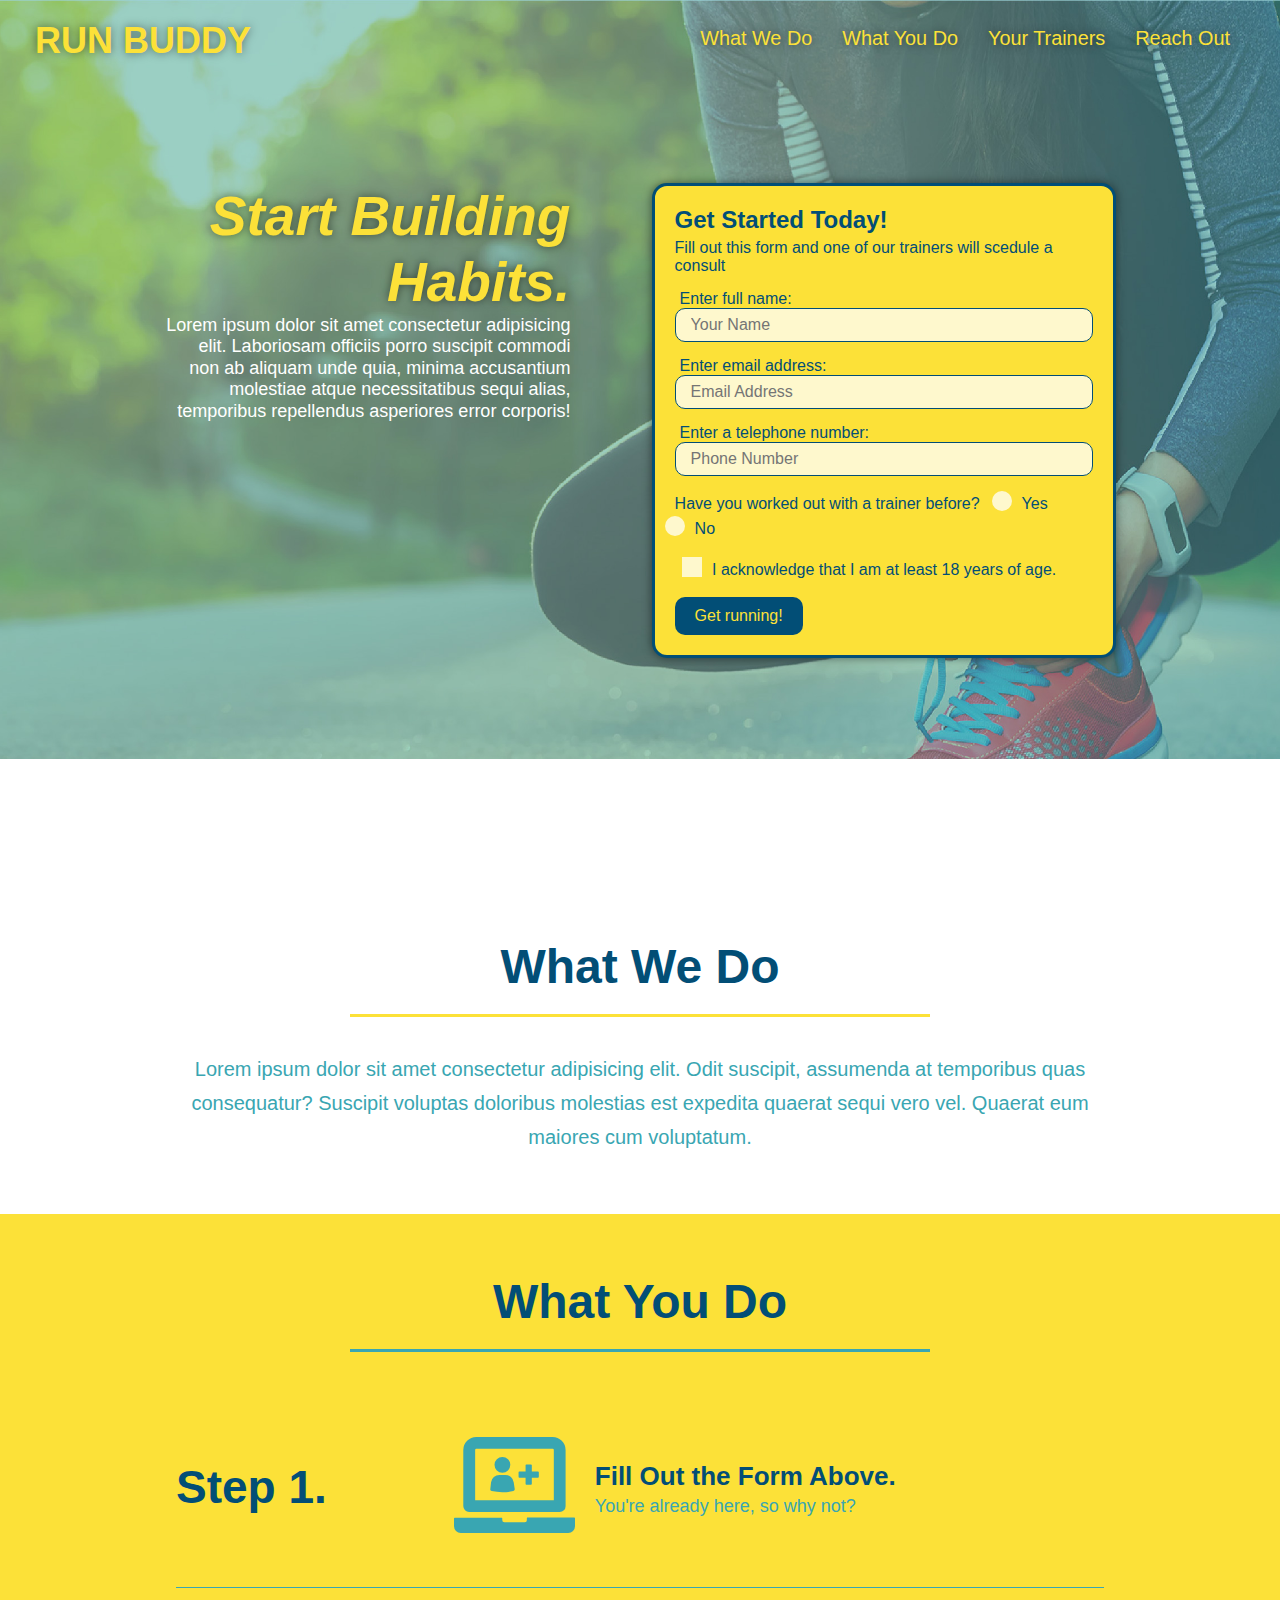
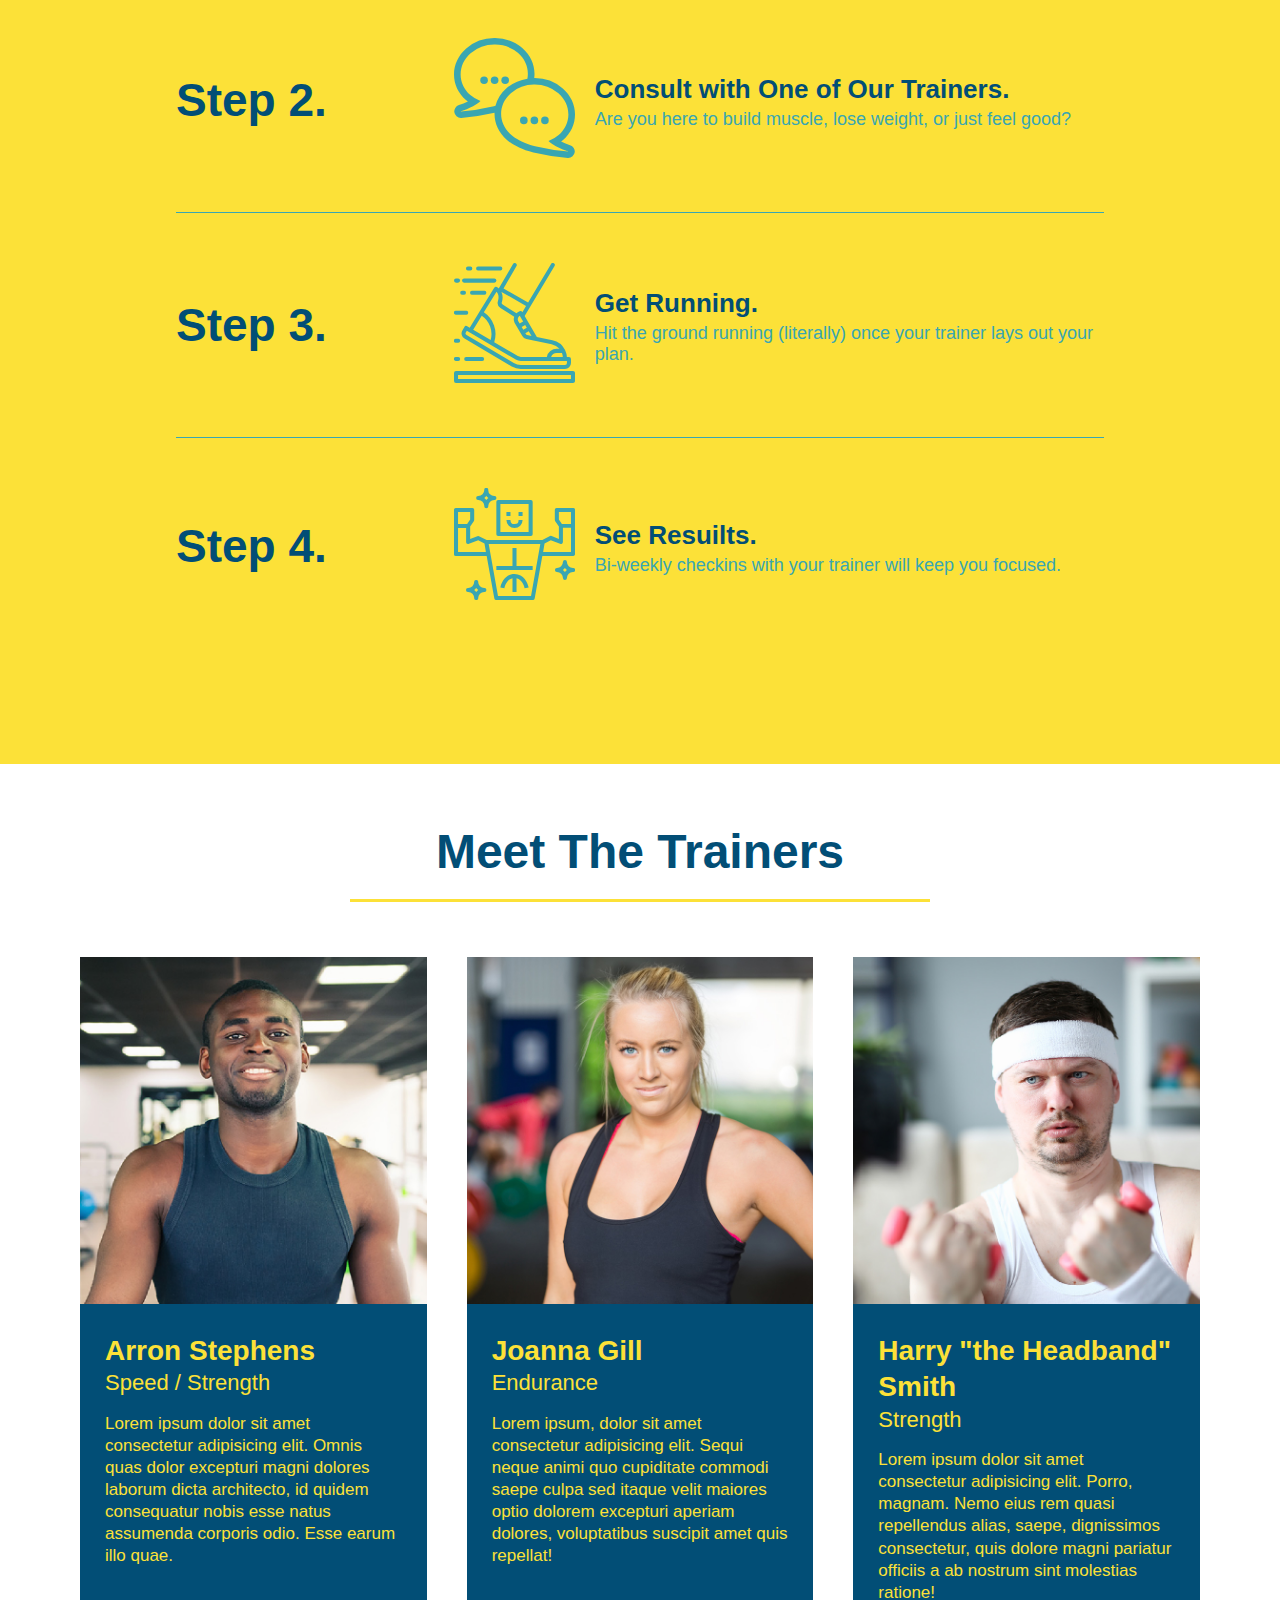
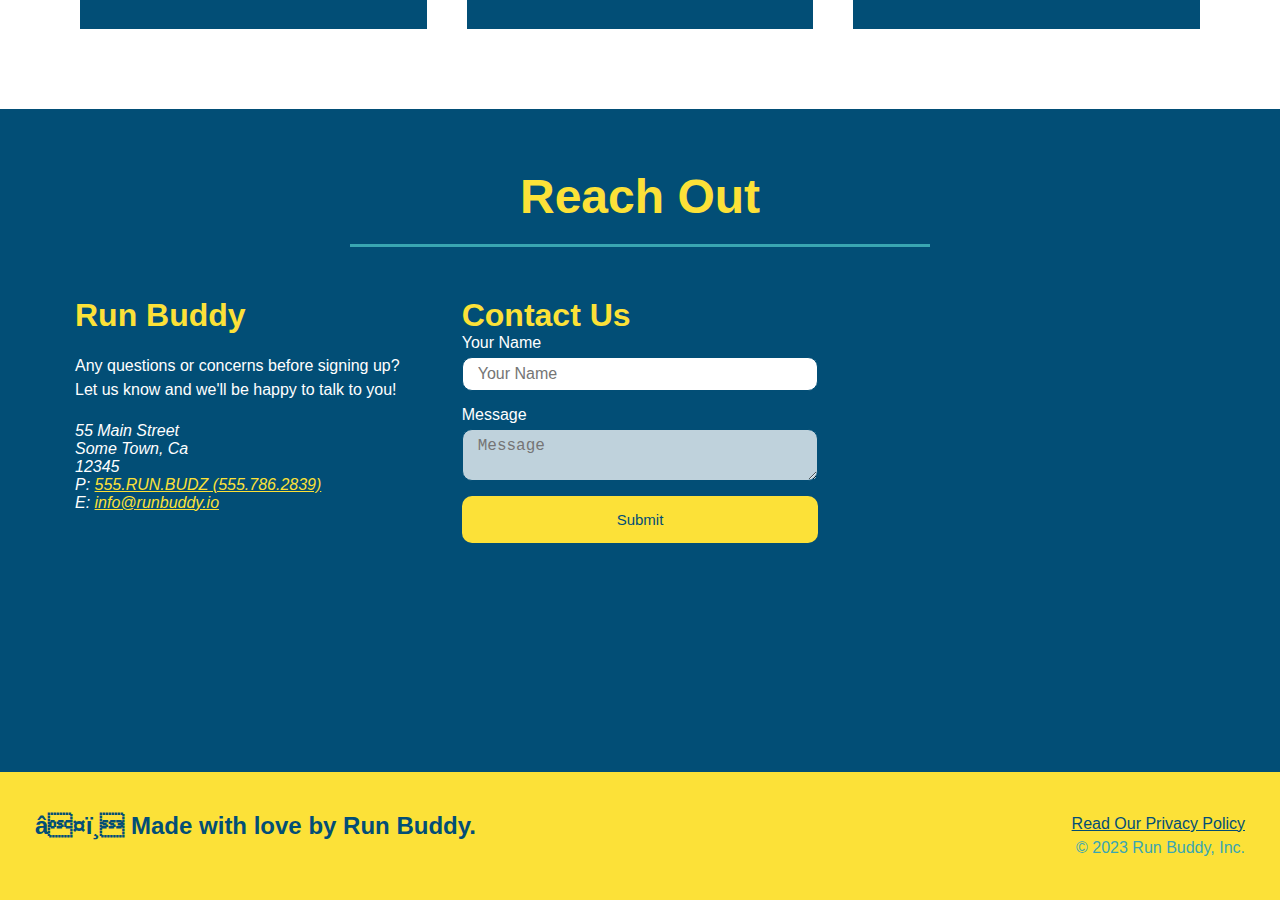
<file: index.html>
<!DOCTYPE html>
<html lang=""en>

    <head>
        <meta charset=""UTF-8 name="viewport" content="width=device-width, initial-scale=1.0"/>
        <title>RUN BUDDY</title>
        <link rel ="stylesheet" href="assets\css\style.css" />
    </head>

    <body>
        
        <!-- header-->
     <header>
        <h1>
            <a href="/">RUN BUDDY</a>
        </h1>

            <!-- navigation -->
        <nav>
            <ul>
                <li><a href="#what-we-do">What We Do</a></li> 
                <li><a href ="#what-you-do">What You Do</a></li>
                <li><a href="#your-trainers">Your Trainers</a></li>
                <li><a href="#reach-out">Reach Out</a></li>
            </ul>
        </nav>
     </header>

     <!-- hero -->
     <section class="hero">
        <div class="hero-cta">
            <h2>Start Building Habits.</h2>
            <p>
                Lorem ipsum dolor sit amet consectetur adipisicing elit. Laboriosam officiis porro suscipit commodi non ab aliquam unde quia, minima accusantium molestiae atque necessitatibus sequi alias, temporibus repellendus asperiores error corporis!
            </p>
        </div>

<!-- Add form element-->
    <div class="hero-form"> 
        <h3>Get Started Today!</h3>
        <p>Fill out this form and one of our trainers will scedule a consult</p>
        <form>
            <label for="name">Enter full name:</label>
            <input type="text" placeholder="Your Name" name="name" id="name" class="form-input"/>
            <label for="email"> Enter email address:</label>
            <input type="email" placeholder="Email Address" name="email" id="email" class="form-input" />
            <label for="phone">Enter a telephone number:</label>
            <input type="tel" placeholder="Phone Number" name="phone" id="phone" class="form-input" />

            <p>
                Have you worked out with a trainer before?
                <span class="radio-wrapper">
                <input type="radio" name="trainer-confirm" id="trainer-yes" />
                <label for="trainer-yes">Yes</label>
            </span>

            <span class="radio-wrapper">
                <input type="radio" name="trainer-confirm" id="trainer-no" />
                <label for="trainer-no">No</label>
            </span>

            </p>

            <p>
                <span class="checkbox-wrapper">
                <input type="checkbox" name="age-confirm" id="checkbox" />
               <label  for="checkbox">I acknowledge that I am at least 18 years of age.</label>
            </span>
            </p>
            <button type="submit">Get running!</button>
        </form>
    </div>
</section>

     <!-- end hero -->

     <section>
     </section>

     <!-- "what we do" section-->
     <section id="what-we-do" class="intro">
        <div class="flex-row">
        <h2 class="section-title primary-border">
            What We Do
        </h2>
     </div>
     <div class="flex-row">
        <p>
            Lorem ipsum dolor sit amet consectetur adipisicing elit. Odit suscipit, assumenda at temporibus quas consequatur? Suscipit voluptas doloribus molestias est expedita quaerat sequi vero vel. Quaerat eum maiores cum voluptatum.
        </p>
        </div>
     </section>

     <!-- "what you do" section -->
     <section id="what-you-do" class="steps">
        <div class="flex-row">
        <h2 class="section-title secondary-border">
            What You Do
        </h2>
    </div>

        <div class="step">
            <h3>Step 1.</h3>
            <div class="step-info">
                <div class="step-img">
                    <img src="./assets/images/step-1.svg" alt="" />
                </div>
                <div class="step-text">
                    <h4>Fill Out the Form Above.</h4>
                    <p>You're already here, so why not?</p>
                </div>
            </div>
        </div>
    
        <div class="step">
            <h3>Step 2.</h3>
            <div class="step-info">
                <div class="step-img">
                    <img src="assets\images\step-2.svg" alt="" />
                </div>
                <div class="step-text">
                    <h4>Consult with One of Our Trainers.</h4>
                    <p>Are you here to build muscle, lose weight, or just feel good?</p>
                </div>
            </div>
        </div>

        <div class="step">
            <h3>Step 3.</h3>
            <div class="step-info">
                <div class="step-img">
                    <img src="assets\images\step-3.svg" alt="" />
                </div>
                <div class="step-text">
                    <h4>Get Running.</h4>
                    <p>Hit the ground running (literally) once your trainer lays out your plan.</p>
                </div>
            </div>
        </div>

        <div class="step">
            <h3>Step 4.</h3>
            <div class="step-info">
                <div class="step-img">
                    <img src="assets\images\step-4.svg" alt="" />
                </div>
                <div class="step-text">
                    <h4>See Resuilts.</h4>
                    <p>Bi-weekly checkins with your trainer will keep you focused.</p>
                </div>
            </div>
        </div>
     </section>

     <!-- "Meet The Trainers" section -->
     <section id="your-trainers">
        <div class="flex-row">
        <h2 class="section-title primary-border">
            Meet The Trainers
        </h2>
    </div>
    <div class="trainers">
        <article class="trainer">
            <img src="assets\images\trainer-1.jpg" alt="Arron Stephens in his workout clothes, ready to pump iron" />
            <div class="trainer-bio">
                <h3 class="trainer-name">Arron Stephens</h3>
                <h4 class="trainer-role">Speed / Strength</h4>
                <p>
                    Lorem ipsum dolor sit amet consectetur adipisicing elit. Omnis quas dolor excepturi magni dolores laborum dicta architecto, id quidem consequatur nobis esse natus assumenda corporis odio. Esse earum illo quae.
                </p>
            </div>
        </article>

        <!-- second trainer bio -->
        <article class="trainer">
            <img src="assets\images\trainer-2.jpg" alt="Joanna Gill cooling off after a workout" />
            <div class="trainer-bio">
              <h3 class="trainer-name">Joanna Gill</h3>
              <h4 class="trainer-role">Endurance</h4>
              <p>
                Lorem ipsum, dolor sit amet consectetur adipisicing elit. Sequi neque animi quo cupiditate commodi saepe culpa sed
                itaque velit maiores optio dolorem excepturi aperiam dolores, voluptatibus suscipit amet quis repellat!
              </p>
            </div>
        </article>

        <!-- third trainer bio -->
        <article class="trainer"> 
            <img src="assets\images\trainer-3.jpg" alt="Harry Smith waering a headband and lifting comically small pink weights" />
            <div class="trainer-bio">
                <h3 class="trainer-name">Harry "the Headband" Smith</h3>
                <h4 class="trainer-role">Strength</h4>
                <p>
                    Lorem ipsum dolor sit amet consectetur adipisicing elit. Porro, magnam. Nemo eius rem quasi repellendus alias, saepe, dignissimos consectetur, quis dolore magni pariatur officiis a ab nostrum sint molestias ratione!
                </p>
            </div>
        </article>
    </div>
</section>

     <!-- "Reach Out" section -->
     <section id="reach-out" class="contact" >
        <div class="flex-row">
        <h2 class="section-title secondary-border">
            Reach Out
        </h2>
        </div>
        
        <div class="contact-info">
            <div>
              <h3>Run Buddy</h3>
              <p>
                Any questions or concerns before signing up?
                <br />
                Let us know and we'll be happy to talk to you!
              </p>
          
              <address>
                55 Main Street <br />
                Some Town, Ca <br />
                12345 <br />
                P: <a href="tel:555.786.2839">555.RUN.BUDZ (555.786.2839)</a><br />
                E: <a href="mailto://info@runbuddy.io">info@runbuddy.io</a>
              </address>
          
            </div>
          
            <div class="contact-form">
              <h3>Contact Us</h3>
              <form>
                <label for="contact-name">Your Name</label>
                <input type="text" id="contact-name" placeholder="Your Name" />
          
                <label for="contact-message">Message</label>
                <textarea id="contact-message" placeholder="Message"></textarea>
          
                <button type="submit">Submit</button>
              </form>
            </div>

          <iframe 
          src="https://www.google.com/maps/embed?pb=!1m18!1m12!1m3!1d2540.89397577882!2d-104.60672743411665!3d50.443075495777066!2m3!1f0!2f0!3f0!3m2!1i1024!2i768!4f13.1!3m3!1m2!1s0x531c1e39eae1cdab%3A0x1d428dc58dc6ef9b!2sRegina%2C%20SK%20S4P%201W9!5e0!3m2!1sen!2sca!4v1678162875430!5m2!1sen!2sca" 
          style="border:0;" 
          allowfullscreen="" 
          loading="lazy" 
          referrerpolicy="no-referrer-when-downgrade">
        </iframe>
    </div>

     </section>
    
    <!-- Footer -->
    <footer>
        <h2>❤️ Made with love by Run Buddy. </h2>
        <div> 
            <a href="privacy-policy.html">Read Our Privacy Policy</a><br />
            &copy; 2023 Run Buddy, Inc.
        </div>
    </footer>
</body>

</html>
</file>
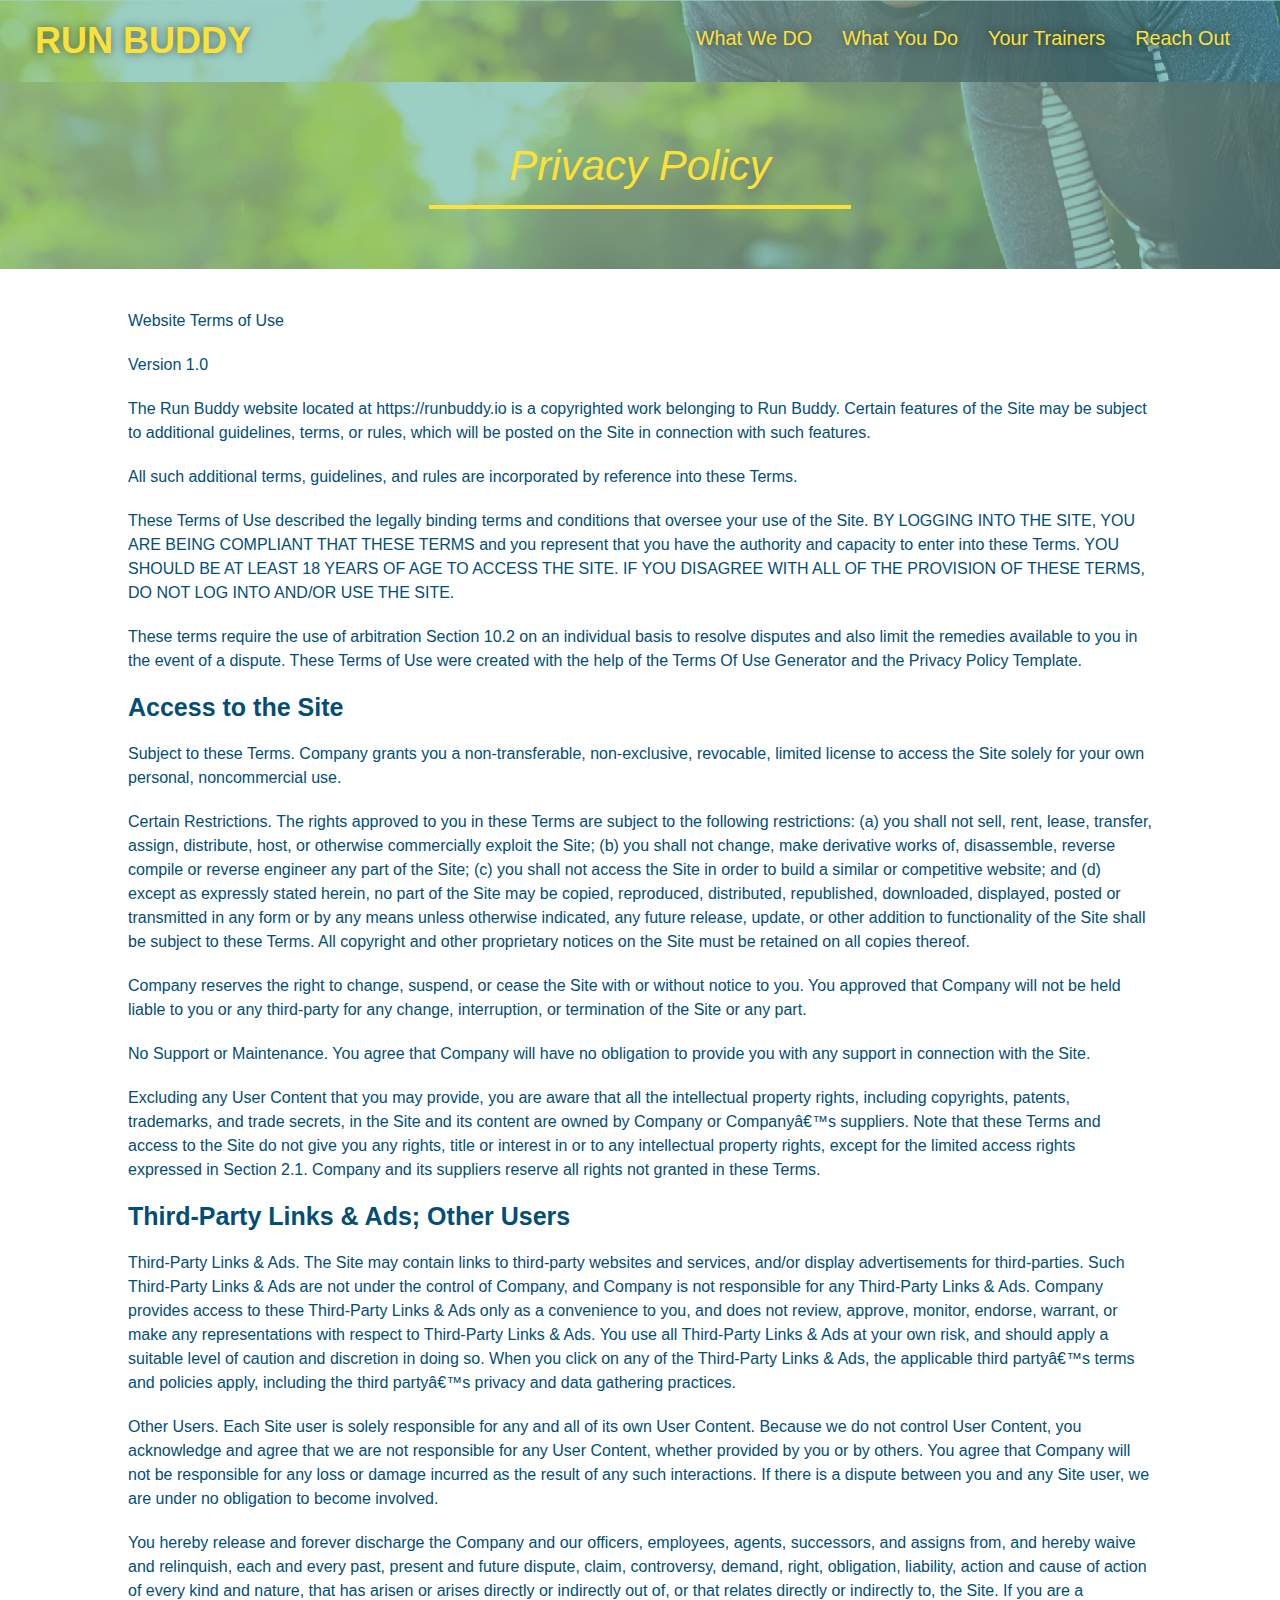
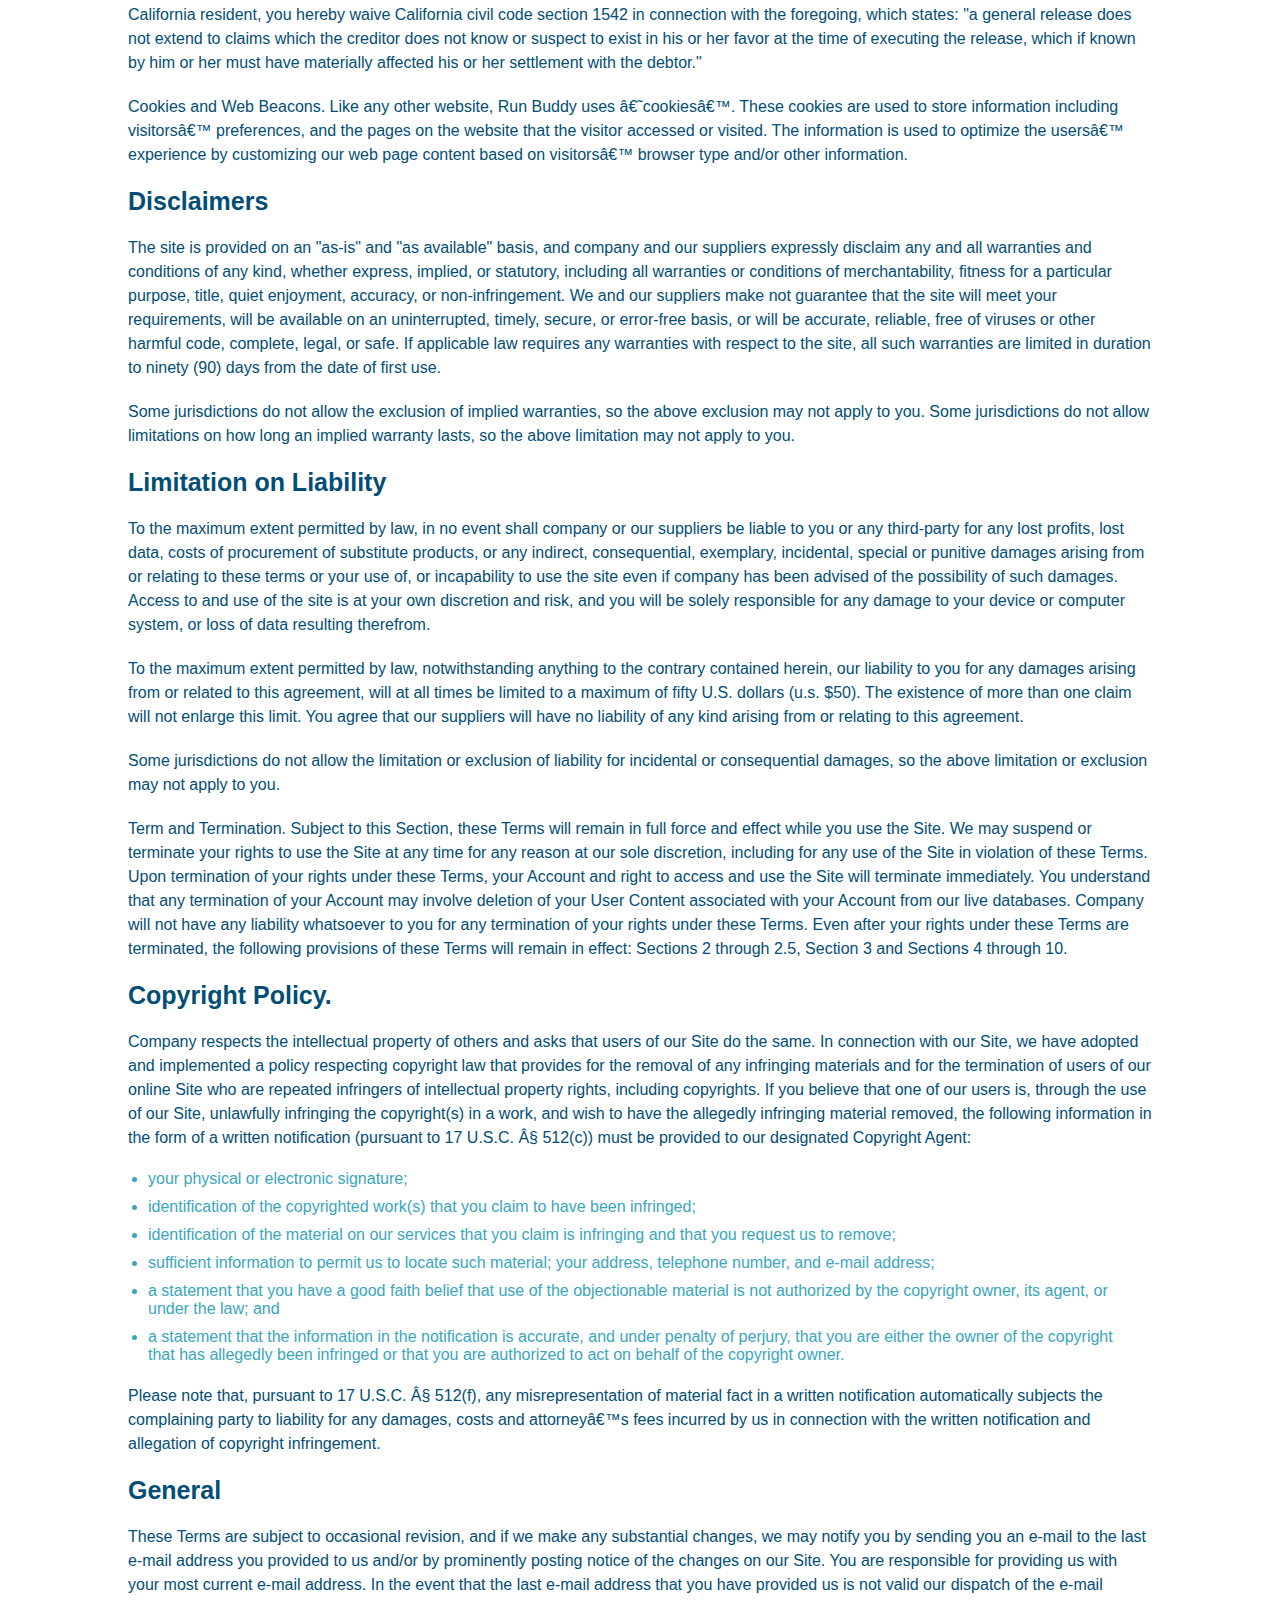
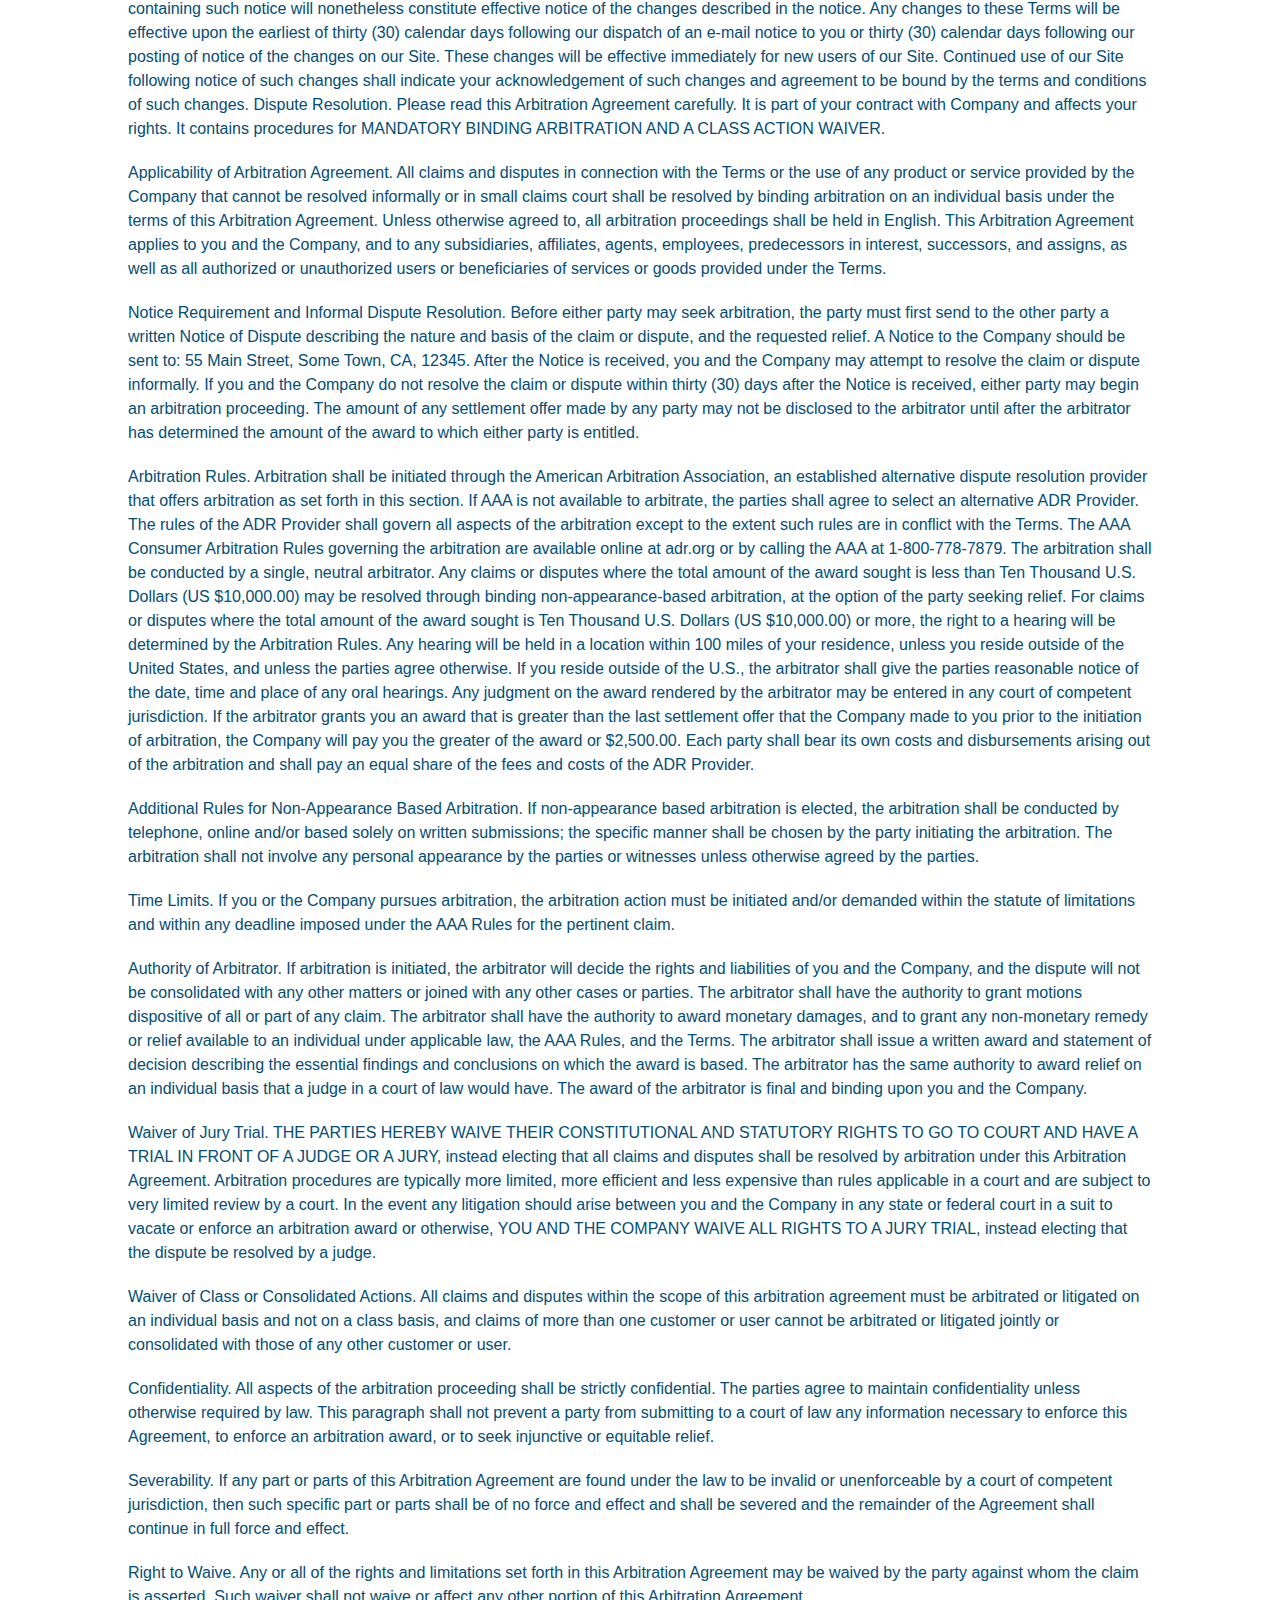
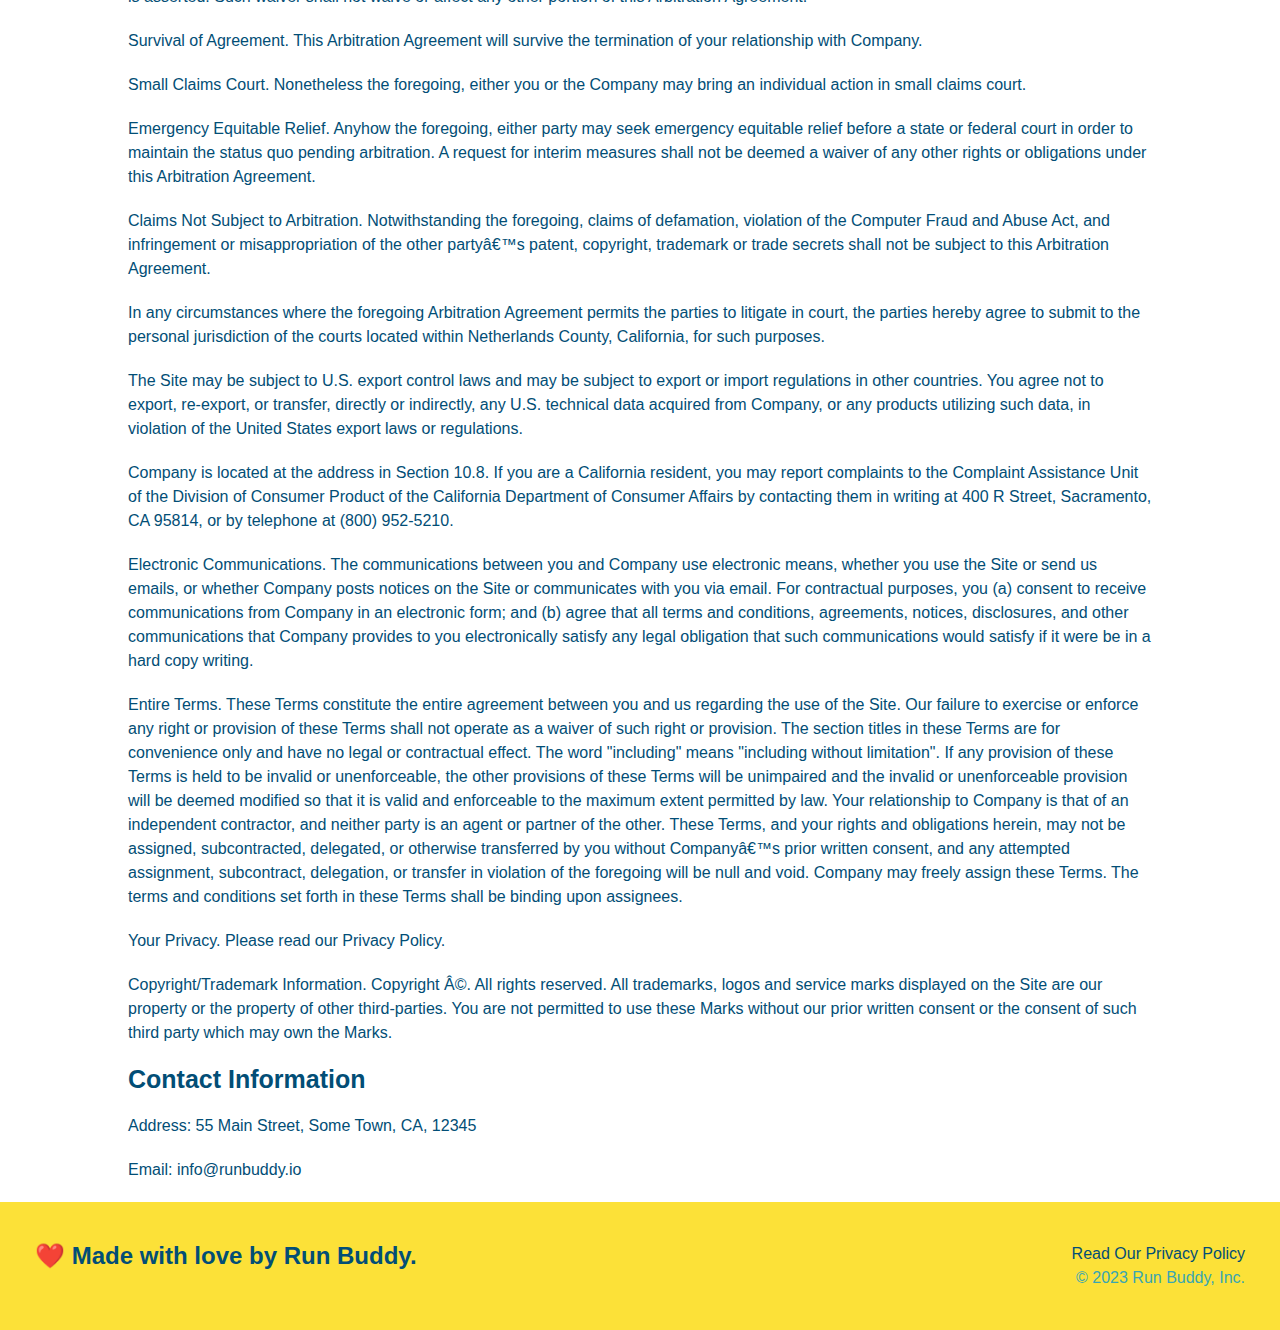
<file: privacy-policy.html>
<!DOCTYPE html>

<html lang="en">

    <head>
        <meta charset="UTF-8" name="viewport" content="width=device-width, initial-scale=1.0"/>
        <title>Privacy Policy - Run Buddy</title>
        <link rel="stylesheet" href="assets\css\style.css" />
        <link rel="stylesheet" href="assets\css\secondary-styles.css" />
    </head>

    <body>

        <header>

            <h1>
            
                <a href="/">RUN BUDDY</a>
    
                </h1>
    
            <nav>
    
                <!-- unordered list element-->
    
                <ul>
    
                    <!-- List item element -->
    
                    <li>
    
                        <!-- Anchor element --> 
    
                        <a href="./index.html#what-we-do">What We DO</a>
    
                    </li>
    
                    <li>
    
                        <a href ="./index.html#what-you-do">What You Do</a>
    
                    </li>
    
                    <li>
    
                        <a href="./index.html#your-trainers">Your Trainers</a>
    
                    </li>
    
                    <li>
    
                        <a href="./index.html#reach-out">Reach Out</a>
    
                    </li>
    
                </ul>
    
            </nav>

        </header>

        <!-- section for adding aditional HTML pages -->

        <section class="hero">
            
            <h2 class="page-title">

                Privacy Policy

            </h2>

        </section>

        <article class="secondary-content">

            <p>
                Website Terms of Use
              </p>
        
              <p>
                Version 1.0
              </p>
        
              <p>
                The Run Buddy website located at https://runbuddy.io is a copyrighted work belonging to Run Buddy. Certain
                features of the Site may be subject to additional guidelines, terms, or rules, which will be posted on the Site
                in connection with such features.
              </p>
        
              <p>
                All such additional terms, guidelines, and rules are incorporated by reference into these Terms.
              </p>
        
              <p>
                These Terms of Use described the legally binding terms and conditions that oversee your use of the Site. BY
                LOGGING INTO THE SITE, YOU ARE BEING COMPLIANT THAT THESE TERMS and you represent that you have the authority
                and capacity to enter into these Terms. YOU SHOULD BE AT LEAST 18 YEARS OF AGE TO ACCESS THE SITE. IF YOU
                DISAGREE WITH ALL OF THE PROVISION OF THESE TERMS, DO NOT LOG INTO AND/OR USE THE SITE.
              </p>
        
              <p>
                These terms require the use of arbitration Section 10.2 on an individual basis to resolve disputes and also
                limit the remedies available to you in the event of a dispute. These Terms of Use were created with the help of
                the Terms Of Use Generator and the Privacy Policy Template.
              </p>
        
              <h3>
                Access to the Site
              </h3>
        
              <p>
                Subject to these Terms. Company grants you a non-transferable, non-exclusive, revocable, limited license to
                access the Site solely for your own personal, noncommercial use.
              </p>
        
              <p>
                Certain Restrictions. The rights approved to you in these Terms are subject to the following restrictions: (a)
                you shall not sell, rent, lease, transfer, assign, distribute, host, or otherwise commercially exploit the Site;
                (b) you shall not change, make derivative works of, disassemble, reverse compile or reverse engineer any part of
                the Site; (c) you shall not access the Site in order to build a similar or competitive website; and (d) except
                as expressly stated herein, no part of the Site may be copied, reproduced, distributed, republished, downloaded,
                displayed, posted or transmitted in any form or by any means unless otherwise indicated, any future release,
                update, or other addition to functionality of the Site shall be subject to these Terms. All copyright and other
                proprietary notices on the Site must be retained on all copies thereof.
              </p>
        
              <p>
                Company reserves the right to change, suspend, or cease the Site with or without notice to you. You approved
                that Company will not be held liable to you or any third-party for any change, interruption, or termination of
                the Site or any part.
              </p>
        
              <p>
                No Support or Maintenance. You agree that Company will have no obligation to provide you with any support in
                connection with the Site.
              </p>
        
              <p>
                Excluding any User Content that you may provide, you are aware that all the intellectual property rights,
                including copyrights, patents, trademarks, and trade secrets, in the Site and its content are owned by Company
                or Companyâ€™s suppliers. Note that these Terms and access to the Site do not give you any rights, title or
                interest in or to any intellectual property rights, except for the limited access rights expressed in Section
                2.1. Company and its suppliers reserve all rights not granted in these Terms.
              </p>
        
              <h3>
                Third-Party Links & Ads; Other Users
              </h3>
        
              <p>
                Third-Party Links & Ads. The Site may contain links to third-party websites and services, and/or display
                advertisements for third-parties. Such Third-Party Links & Ads are not under the control of Company, and Company
                is not responsible for any Third-Party Links & Ads. Company provides access to these Third-Party Links & Ads
                only as a convenience to you, and does not review, approve, monitor, endorse, warrant, or make any
                representations with respect to Third-Party Links & Ads. You use all Third-Party Links & Ads at your own risk,
                and should apply a suitable level of caution and discretion in doing so. When you click on any of the
                Third-Party Links & Ads, the applicable third partyâ€™s terms and policies apply, including the third partyâ€™s
                privacy and data gathering practices.
              </p>
        
              <p>
                Other Users. Each Site user is solely responsible for any and all of its own User Content. Because we do not
                control User Content, you acknowledge and agree that we are not responsible for any User Content, whether
                provided by you or by others. You agree that Company will not be responsible for any loss or damage incurred as
                the result of any such interactions. If there is a dispute between you and any Site user, we are under no
                obligation to become involved.
              </p>
        
              <p>
                You hereby release and forever discharge the Company and our officers, employees, agents, successors, and
                assigns from, and hereby waive and relinquish, each and every past, present and future dispute, claim,
                controversy, demand, right, obligation, liability, action and cause of action of every kind and nature, that has
                arisen or arises directly or indirectly out of, or that relates directly or indirectly to, the Site. If you are
                a California resident, you hereby waive California civil code section 1542 in connection with the foregoing,
                which states: "a general release does not extend to claims which the creditor does not know or suspect to exist
                in his or her favor at the time of executing the release, which if known by him or her must have materially
                affected his or her settlement with the debtor."
              </p>
        
              <p>
                Cookies and Web Beacons. Like any other website, Run Buddy uses â€˜cookiesâ€™. These cookies are used to store
                information including visitorsâ€™ preferences, and the pages on the website that the visitor accessed or visited.
                The information is used to optimize the usersâ€™ experience by customizing our web page content based on visitorsâ€™
                browser type and/or other information.
              </p>
        
              <h3>
                Disclaimers
              </h3>
        
              <p>
                The site is provided on an "as-is" and "as available" basis, and company and our suppliers expressly disclaim
                any and all warranties and conditions of any kind, whether express, implied, or statutory, including all
                warranties or conditions of merchantability, fitness for a particular purpose, title, quiet enjoyment, accuracy,
                or non-infringement. We and our suppliers make not guarantee that the site will meet your requirements, will be
                available on an uninterrupted, timely, secure, or error-free basis, or will be accurate, reliable, free of
                viruses or other harmful code, complete, legal, or safe. If applicable law requires any warranties with respect
                to the site, all such warranties are limited in duration to ninety (90) days from the date of first use.
              </p>
        
              <p>
                Some jurisdictions do not allow the exclusion of implied warranties, so the above exclusion may not apply to
                you. Some jurisdictions do not allow limitations on how long an implied warranty lasts, so the above limitation
                may not apply to you.
              </p>
        
              <h3>
                Limitation on Liability
              </h3>
        
              <p>
                To the maximum extent permitted by law, in no event shall company or our suppliers be liable to you or any
                third-party for any lost profits, lost data, costs of procurement of substitute products, or any indirect,
                consequential, exemplary, incidental, special or punitive damages arising from or relating to these terms or
                your use of, or incapability to use the site even if company has been advised of the possibility of such
                damages. Access to and use of the site is at your own discretion and risk, and you will be solely responsible
                for any damage to your device or computer system, or loss of data resulting therefrom.
              </p>
        
              <p>
                To the maximum extent permitted by law, notwithstanding anything to the contrary contained herein, our liability
                to you for any damages arising from or related to this agreement, will at all times be limited to a maximum of
                fifty U.S. dollars (u.s. $50). The existence of more than one claim will not enlarge this limit. You agree that
                our suppliers will have no liability of any kind arising from or relating to this agreement.
              </p>
        
              <p>
                Some jurisdictions do not allow the limitation or exclusion of liability for incidental or consequential
                damages, so the above limitation or exclusion may not apply to you.
              </p>
        
              <p>
                Term and Termination. Subject to this Section, these Terms will remain in full force and effect while you use
                the Site. We may suspend or terminate your rights to use the Site at any time for any reason at our sole
                discretion, including for any use of the Site in violation of these Terms. Upon termination of your rights under
                these Terms, your Account and right to access and use the Site will terminate immediately. You understand that
                any termination of your Account may involve deletion of your User Content associated with your Account from our
                live databases. Company will not have any liability whatsoever to you for any termination of your rights under
                these Terms. Even after your rights under these Terms are terminated, the following provisions of these Terms
                will remain in effect: Sections 2 through 2.5, Section 3 and Sections 4 through 10.
              </p>
        
              <h3>
                Copyright Policy.
              </h3>
        
              <p>
                Company respects the intellectual property of others and asks that users of our Site do the same. In connection
                with our Site, we have adopted and implemented a policy respecting copyright law that provides for the removal
                of any infringing materials and for the termination of users of our online Site who are repeated infringers of
                intellectual property rights, including copyrights. If you believe that one of our users is, through the use of
                our Site, unlawfully infringing the copyright(s) in a work, and wish to have the allegedly infringing material
                removed, the following information in the form of a written notification (pursuant to 17 U.S.C. Â§ 512(c)) must
                be provided to our designated Copyright Agent:
              </p>
        
              <ul>
                <li>
                  your physical or electronic signature;
                </li>
                <li>
                  identification of the copyrighted work(s) that you claim to have been infringed;
                </li>
                <li>
                  identification of the material on our services that you claim is infringing and that you request us to remove;
                </li>
                <li>
                  sufficient information to permit us to locate such material; your address, telephone number, and e-mail
                  address;
                </li>
                <li>
                  a statement that you have a good faith belief that use of the objectionable material is not authorized by the
                  copyright owner, its agent, or under the law; and
                </li>
                <li>
                  a statement that the information in the notification is accurate, and under penalty of perjury, that you are
                  either the owner of the copyright that has allegedly been infringed or that you are authorized to act on
                  behalf of the copyright owner.
                </li>
              </ul>
        
              <p>
                Please note that, pursuant to 17 U.S.C. Â§ 512(f), any misrepresentation of material fact in a written
                notification automatically subjects the complaining party to liability for any damages, costs and attorneyâ€™s
                fees incurred by us in connection with the written notification and allegation of copyright infringement.
              </p>
        
              <h3>
                General
              </h3>
        
              <p>
                These Terms are subject to occasional revision, and if we make any substantial changes, we may notify you by
                sending you an e-mail to the last e-mail address you provided to us and/or by prominently posting notice of the
                changes on our Site. You are responsible for providing us with your most current e-mail address. In the event
                that the last e-mail address that you have provided us is not valid our dispatch of the e-mail containing such
                notice will nonetheless constitute effective notice of the changes described in the notice. Any changes to these
                Terms will be effective upon the earliest of thirty (30) calendar days following our dispatch of an e-mail
                notice to you or thirty (30) calendar days following our posting of notice of the changes on our Site. These
                changes will be effective immediately for new users of our Site. Continued use of our Site following notice of
                such changes shall indicate your acknowledgement of such changes and agreement to be bound by the terms and
                conditions of such changes. Dispute Resolution. Please read this Arbitration Agreement carefully. It is part of
                your contract with Company and affects your rights. It contains procedures for MANDATORY BINDING ARBITRATION AND
                A CLASS ACTION WAIVER.
              </p>
        
              <p>
                Applicability of Arbitration Agreement. All claims and disputes in connection with the Terms or the use of any
                product or service provided by the Company that cannot be resolved informally or in small claims court shall be
                resolved by binding arbitration on an individual basis under the terms of this Arbitration Agreement. Unless
                otherwise agreed to, all arbitration proceedings shall be held in English. This Arbitration Agreement applies to
                you and the Company, and to any subsidiaries, affiliates, agents, employees, predecessors in interest,
                successors, and assigns, as well as all authorized or unauthorized users or beneficiaries of services or goods
                provided under the Terms.
              </p>
        
              <p>
                Notice Requirement and Informal Dispute Resolution. Before either party may seek arbitration, the party must
                first send to the other party a written Notice of Dispute describing the nature and basis of the claim or
                dispute, and the requested relief. A Notice to the Company should be sent to: 55 Main Street, Some Town, CA,
                12345. After the Notice is received, you and the Company may attempt to resolve the claim or dispute informally.
                If you and the Company do not resolve the claim or dispute within thirty (30) days after the Notice is received,
                either party may begin an arbitration proceeding. The amount of any settlement offer made by any party may not
                be disclosed to the arbitrator until after the arbitrator has determined the amount of the award to which either
                party is entitled.
              </p>
        
              <p>
                Arbitration Rules. Arbitration shall be initiated through the American Arbitration Association, an established
                alternative dispute resolution provider that offers arbitration as set forth in this section. If AAA is not
                available to arbitrate, the parties shall agree to select an alternative ADR Provider. The rules of the ADR
                Provider shall govern all aspects of the arbitration except to the extent such rules are in conflict with the
                Terms. The AAA Consumer Arbitration Rules governing the arbitration are available online at adr.org or by
                calling the AAA at 1-800-778-7879. The arbitration shall be conducted by a single, neutral arbitrator. Any
                claims or disputes where the total amount of the award sought is less than Ten Thousand U.S. Dollars (US
                $10,000.00) may be resolved through binding non-appearance-based arbitration, at the option of the party seeking
                relief. For claims or disputes where the total amount of the award sought is Ten Thousand U.S. Dollars (US
                $10,000.00) or more, the right to a hearing will be determined by the Arbitration Rules. Any hearing will be
                held in a location within 100 miles of your residence, unless you reside outside of the United States, and
                unless the parties agree otherwise. If you reside outside of the U.S., the arbitrator shall give the parties
                reasonable notice of the date, time and place of any oral hearings. Any judgment on the award rendered by the
                arbitrator may be entered in any court of competent jurisdiction. If the arbitrator grants you an award that is
                greater than the last settlement offer that the Company made to you prior to the initiation of arbitration, the
                Company will pay you the greater of the award or $2,500.00. Each party shall bear its own costs and
                disbursements arising out of the arbitration and shall pay an equal share of the fees and costs of the ADR
                Provider.
              </p>
        
              <p>
                Additional Rules for Non-Appearance Based Arbitration. If non-appearance based arbitration is elected, the
                arbitration shall be conducted by telephone, online and/or based solely on written submissions; the specific
                manner shall be chosen by the party initiating the arbitration. The arbitration shall not involve any personal
                appearance by the parties or witnesses unless otherwise agreed by the parties.
              </p>
        
              <p>
                Time Limits. If you or the Company pursues arbitration, the arbitration action must be initiated and/or demanded
                within the statute of limitations and within any deadline imposed under the AAA Rules for the pertinent claim.
              </p>
        
              <p>
                Authority of Arbitrator. If arbitration is initiated, the arbitrator will decide the rights and liabilities of
                you and the Company, and the dispute will not be consolidated with any other matters or joined with any other
                cases or parties. The arbitrator shall have the authority to grant motions dispositive of all or part of any
                claim. The arbitrator shall have the authority to award monetary damages, and to grant any non-monetary remedy
                or relief available to an individual under applicable law, the AAA Rules, and the Terms. The arbitrator shall
                issue a written award and statement of decision describing the essential findings and conclusions on which the
                award is based. The arbitrator has the same authority to award relief on an individual basis that a judge in a
                court of law would have. The award of the arbitrator is final and binding upon you and the Company.
              </p>
        
              <p>
                Waiver of Jury Trial. THE PARTIES HEREBY WAIVE THEIR CONSTITUTIONAL AND STATUTORY RIGHTS TO GO TO COURT AND HAVE
                A TRIAL IN FRONT OF A JUDGE OR A JURY, instead electing that all claims and disputes shall be resolved by
                arbitration under this Arbitration Agreement. Arbitration procedures are typically more limited, more efficient
                and less expensive than rules applicable in a court and are subject to very limited review by a court. In the
                event any litigation should arise between you and the Company in any state or federal court in a suit to vacate
                or enforce an arbitration award or otherwise, YOU AND THE COMPANY WAIVE ALL RIGHTS TO A JURY TRIAL, instead
                electing that the dispute be resolved by a judge.
              </p>
        
              <p>
                Waiver of Class or Consolidated Actions. All claims and disputes within the scope of this arbitration agreement
                must be arbitrated or litigated on an individual basis and not on a class basis, and claims of more than one
                customer or user cannot be arbitrated or litigated jointly or consolidated with those of any other customer or
                user.
              </p>
        
              <p>
                Confidentiality. All aspects of the arbitration proceeding shall be strictly confidential. The parties agree to
                maintain confidentiality unless otherwise required by law. This paragraph shall not prevent a party from
                submitting to a court of law any information necessary to enforce this Agreement, to enforce an arbitration
                award, or to seek injunctive or equitable relief.
              </p>
        
              <p>
                Severability. If any part or parts of this Arbitration Agreement are found under the law to be invalid or
                unenforceable by a court of competent jurisdiction, then such specific part or parts shall be of no force and
                effect and shall be severed and the remainder of the Agreement shall continue in full force and effect.
              </p>
        
              <p>
                Right to Waive. Any or all of the rights and limitations set forth in this Arbitration Agreement may be waived
                by the party against whom the claim is asserted. Such waiver shall not waive or affect any other portion of this
                Arbitration Agreement.
              </p>
        
              <p>
                Survival of Agreement. This Arbitration Agreement will survive the termination of your relationship with
                Company.
              </p>
        
              <p>
                Small Claims Court. Nonetheless the foregoing, either you or the Company may bring an individual action in small
                claims court.
              </p>
        
              <p>
                Emergency Equitable Relief. Anyhow the foregoing, either party may seek emergency equitable relief before a
                state or federal court in order to maintain the status quo pending arbitration. A request for interim measures
                shall not be deemed a waiver of any other rights or obligations under this Arbitration Agreement.
              </p>
        
              <p>
                Claims Not Subject to Arbitration. Notwithstanding the foregoing, claims of defamation, violation of the
                Computer Fraud and Abuse Act, and infringement or misappropriation of the other partyâ€™s patent, copyright,
                trademark or trade secrets shall not be subject to this Arbitration Agreement.
              </p>
        
              <p>
                In any circumstances where the foregoing Arbitration Agreement permits the parties to litigate in court, the
                parties hereby agree to submit to the personal jurisdiction of the courts located within Netherlands County,
                California, for such purposes.
              </p>
        
              <p>
                The Site may be subject to U.S. export control laws and may be subject to export or import regulations in other
                countries. You agree not to export, re-export, or transfer, directly or indirectly, any U.S. technical data
                acquired from Company, or any products utilizing such data, in violation of the United States export laws or
                regulations.
              </p>
        
              <p>
                Company is located at the address in Section 10.8. If you are a California resident, you may report complaints
                to the Complaint Assistance Unit of the Division of Consumer Product of the California Department of Consumer
                Affairs by contacting them in writing at 400 R Street, Sacramento, CA 95814, or by telephone at (800) 952-5210.
              </p>
        
              <p>
                Electronic Communications. The communications between you and Company use electronic means, whether you use the
                Site or send us emails, or whether Company posts notices on the Site or communicates with you via email. For
                contractual purposes, you (a) consent to receive communications from Company in an electronic form; and (b)
                agree that all terms and conditions, agreements, notices, disclosures, and other communications that Company
                provides to you electronically satisfy any legal obligation that such communications would satisfy if it were be
                in a hard copy writing.
              </p>
        
              <p>
                Entire Terms. These Terms constitute the entire agreement between you and us regarding the use of the Site. Our
                failure to exercise or enforce any right or provision of these Terms shall not operate as a waiver of such right
                or provision. The section titles in these Terms are for convenience only and have no legal or contractual
                effect. The word "including" means "including without limitation". If any provision of these Terms is held to be
                invalid or unenforceable, the other provisions of these Terms will be unimpaired and the invalid or
                unenforceable provision will be deemed modified so that it is valid and enforceable to the maximum extent
                permitted by law. Your relationship to Company is that of an independent contractor, and neither party is an
                agent or partner of the other. These Terms, and your rights and obligations herein, may not be assigned,
                subcontracted, delegated, or otherwise transferred by you without Companyâ€™s prior written consent, and any
                attempted assignment, subcontract, delegation, or transfer in violation of the foregoing will be null and void.
                Company may freely assign these Terms. The terms and conditions set forth in these Terms shall be binding upon
                assignees.
              </p>
        
              <p>
                Your Privacy. Please read our Privacy Policy.
              </p>
        
              <p>
                Copyright/Trademark Information. Copyright Â©. All rights reserved. All trademarks, logos and service marks
                displayed on the Site are our property or the property of other third-parties. You are not permitted to use
                these Marks without our prior written consent or the consent of such third party which may own the Marks.
              </p>
        
              <h3>
                Contact Information
              </h3>
        
              <p>
                Address: 55 Main Street, Some Town, CA, 12345
              </p>
        
              <p>
                Email: info@runbuddy.io
              </p>

        </article>

<!-- Footer -->

<footer>

    <h2>❤️ Made with love by Run Buddy. </h2>

    <div> 

        <a ./privacy-policy.html>Read Our Privacy Policy</a><br />

        &copy; 2023 Run Buddy, Inc.

    </div>

</footer>

    </body>

</html>
</file>
